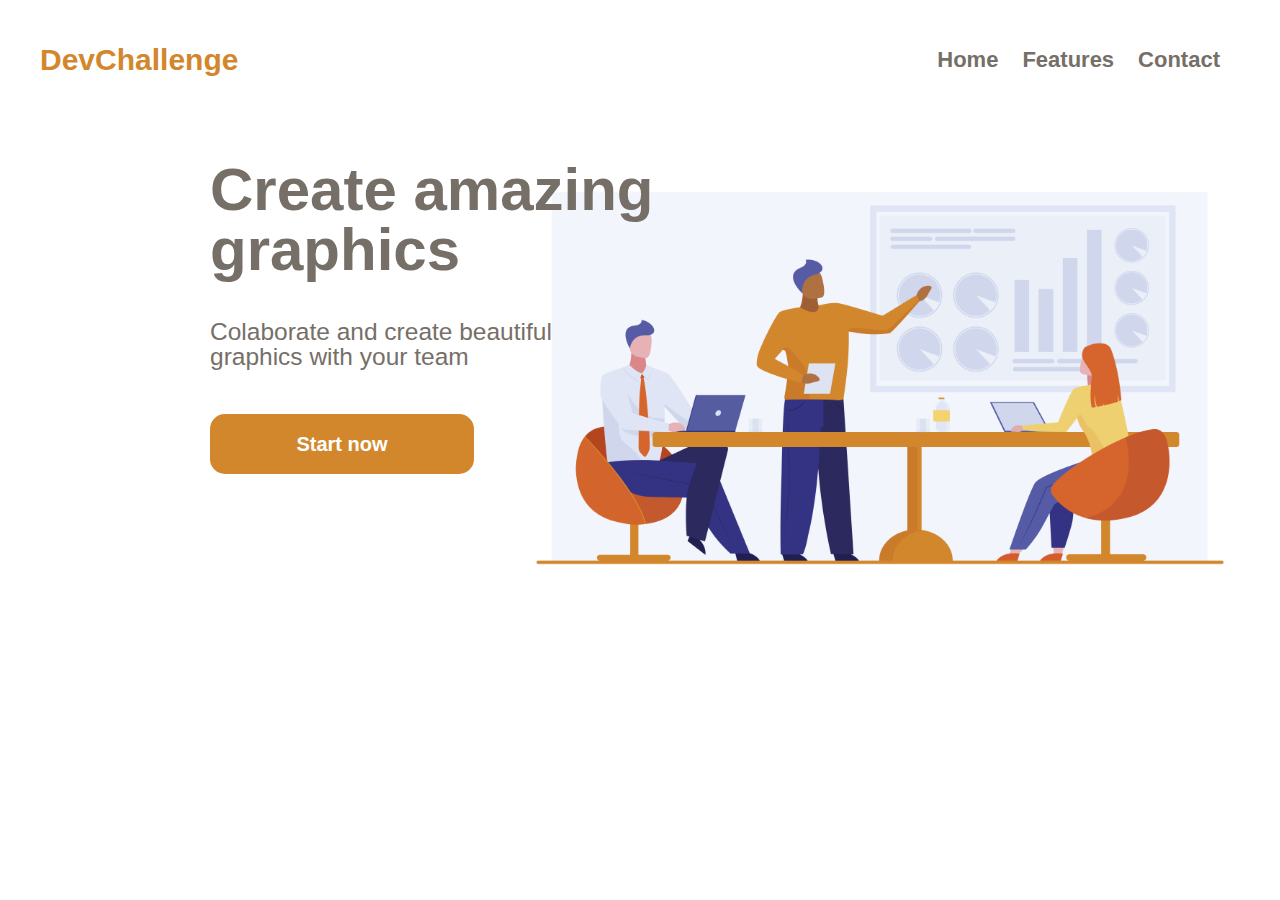
<file: amazingGraph/index.html>
<!DOCTYPE html>
<html lang="en">

<head>
    <meta charset="UTF-8">
    <meta name="viewport" content="width=device-width, initial-scale=1.0">
    <meta name="description" content="Landing page para site de criação de gráficos">
    <meta name="author" content="Vagner Junior">
    <link rel="stylesheet" href="styles/reset.css">
    <link rel="stylesheet" href="styles/style.css">
    <link rel="shortcut icon" href="assets/favicon.png" type="image/x-icon">
    <title>Amazing Graph</title>
</head>

<body>
    <header>
        <a href="#" class="logo">
            <span>DevChallenge</span>
        </a>

        <button id="menu">
            <div class="bar"></div>
            <div class="bar"></div>
            <div class="bar"></div>
            <div class="bar"></div>
        </button>
        <nav id="nav">
            <a href="#">Home</a>
            <a href="#">Features</a>
            <a href="#">Contact</a>
        </nav>
    </header>

    <main>
        <div class="content">
            <h1>Create amazing graphics</h1>
            <p>Colaborate and create beautiful graphics with your team</p>
            <input type="button" value="Start now" class="botao" />
        </div>
        <img src="assets/team.jpg" alt="team">
    </main>
    <script src="js/script.js"></script>
</body>

</html>
</file>
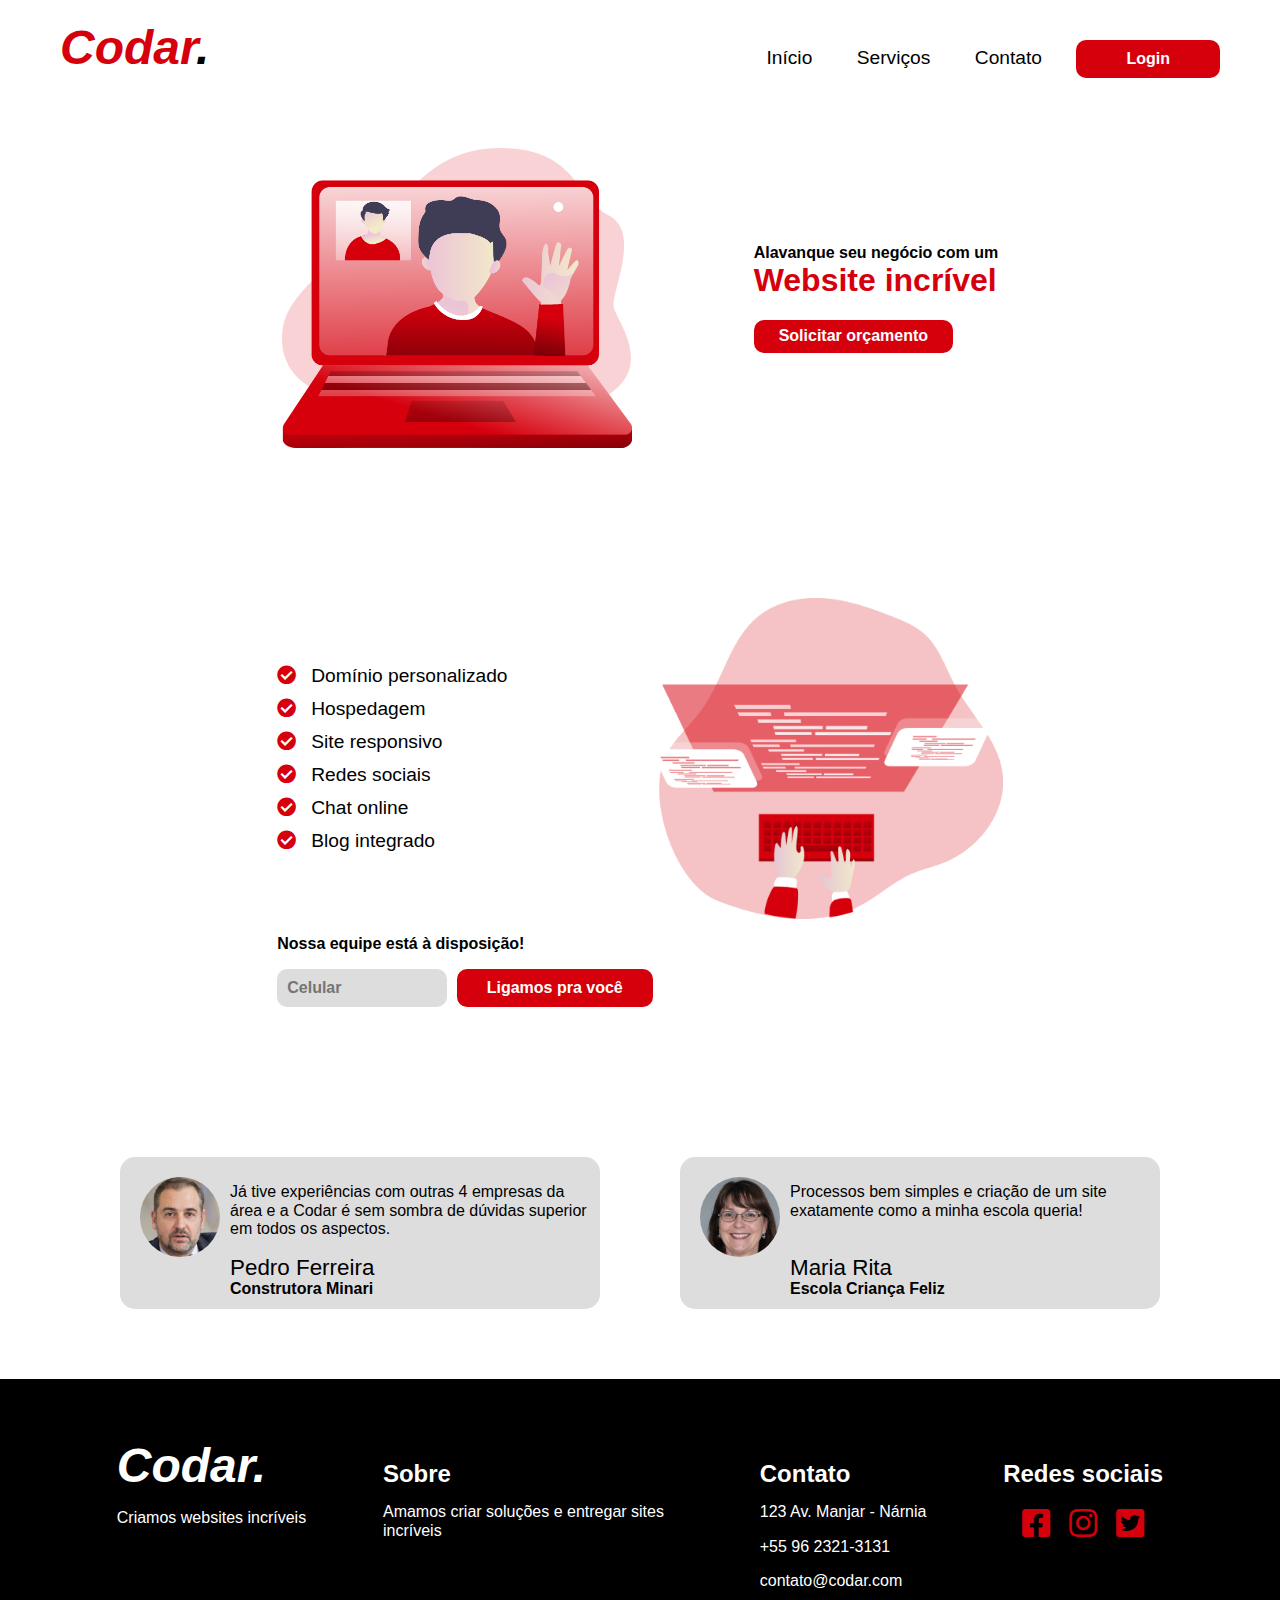
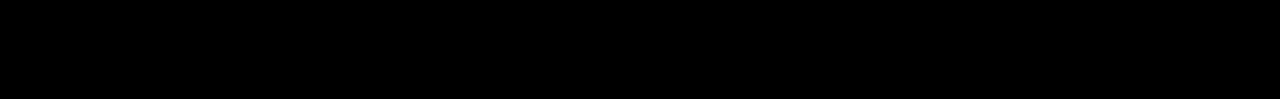
<file: codar/index.html>
<!DOCTYPE html>
<html lang="pt-br">

<head>
    <meta charset="UTF-8">
    <meta name="description" content="Empresa que desenvolve sites">
    <meta name="author" content="Vagner Junior">
    <link rel="stylesheet" href="styles/normalize.css">
    <link rel="shortcut icon" href="assets/icon.png" type="image/x-icon">
    <link rel="stylesheet" href="styles/style.css">
    <link rel="stylesheet" href="https://cdnjs.cloudflare.com/ajax/libs/font-awesome/5.15.4/css/all.min.css"
        integrity="sha512-1ycn6IcaQQ40/MKBW2W4Rhis/DbILU74C1vSrLJxCq57o941Ym01SwNsOMqvEBFlcgUa6xLiPY/NS5R+E6ztJQ=="
        crossorigin="anonymous" referrerpolicy="no-referrer" />
    <meta name="viewport" content="width=device-width, initial-scale=1.0">
    <title>Codar.</title>
</head>

<body>
    <header class="header">
        <div class="logo">Codar</div>
        <nav class="menu">
            <a href="#">Início</a>
            <a href="#">Serviços</a>
            <a href="#">Contato</a>
            <input type="button" value="Login" class="btn-login botao">
        </nav>
    </header>

    <section class="orcamento center">
        <img src="assets/video_call.png" alt="notebook" title="Notebook">

        <div class="content-orcamento">
            <strong>Alavanque seu negócio com um</strong>
            <h1>Website incrível</h1>
            <input type="button" value="Solicitar orçamento" class="btn-solicita botao">
        </div>
    </section>

    <section class="servico center">
        <div class="informa">
            <ul>
                <li>Domínio personalizado</li>
                <li>Hospedagem</li>
                <li>Site responsivo</li>
                <li>Redes sociais</li>
                <li>Chat online</li>
                <li>Blog integrado</li>
            </ul>
        </div>

        <img src="assets/coding_.png" alt="orçamento" title="Orçamento">
        <div class="contato">
            <p>Nossa equipe está à disposição!</p>
            <input type="tel" placeholder="Celular" class="cel">
            <input type="button" value="Ligamos pra você" class="liga botao">
        </div>
    </section>

    <section class="cliente">
        <div class="card">
            <img src="assets/pedroferreira.png" alt="imagem pedro" title="Pedro Ferreira">
            <div class="relato">
                <p> Já tive experiências com outras 4 empresas da área e a Codar é sem sombra de dúvidas superior em
                    todos
                    os
                    aspectos.</p>
                <div class="nome">
                    <p>Pedro Ferreira</p>
                    <strong>Construtora Minari</strong>
                </div>
            </div>
        </div>

        <div class="card">
            <img src="assets/mariarita.png" alt="imagem maria" title="Maria Rita">
            <div class="relato">
                <p>Processos bem simples e criação de um site exatamente como a minha escola queria!</p>
                <div class="nome">
                    <p>Maria Rita</p>
                    <strong>Escola Criança Feliz</strong>
                </div>
            </div>
        </div>
    </section>
    </main>

    <footer class="footer">
        <div class="content">
            <div class="site">
                <div class="logo">Codar.</div>
                <p>Criamos websites incríveis</p>
            </div>

            <div class="sobre">
                <div class="titulo">Sobre</div>
                <p> Amamos criar soluções
                    e entregar sites incríveis</p>
            </div>

            <div class="endereco">
                <div class="titulo">Contato</div>
                <p>123 Av. Manjar - Nárnia</p>
                <p>+55 96 2321-3131</p>
                <p> contato@codar.com</p>
            </div>

            <div class="social">
                <div class="titulo">Redes sociais</div>
                <div class="simbolo">
                    <i class="fab fa-facebook-square" title="Facebook"></i>
                    <i class="fab fa-instagram" title="Instagram"></i>
                    <i class="fab fa-twitter-square" title="Twitter"></i>
                </div>
            </div>
        </div>
    </footer>
</body>

</html>
</file>
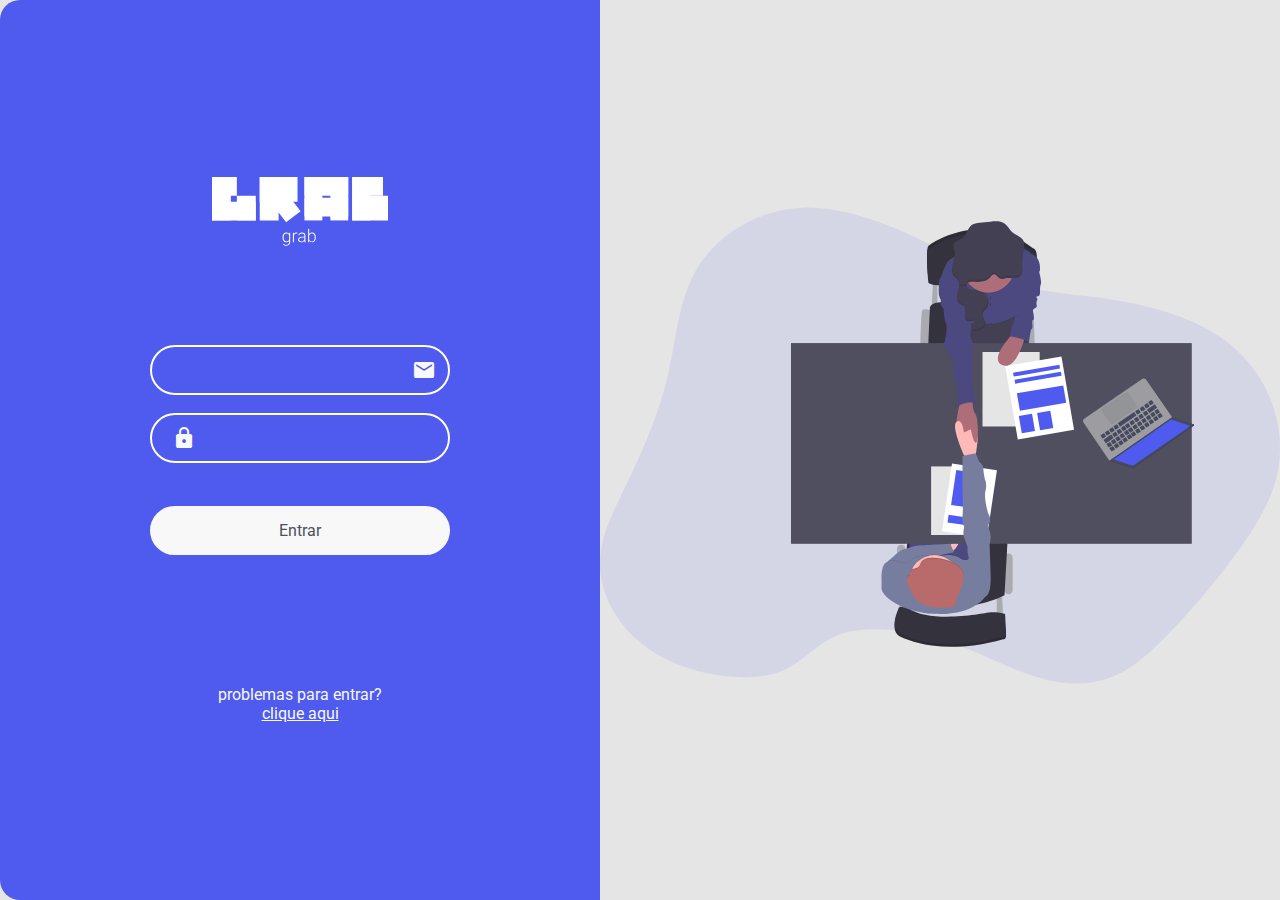
<file: grab/index.html>
<!DOCTYPE html>
<html lang="pt-br">

<head>
  <meta charset="UTF-8" />
  <meta name="viewport" content="width=device-width, initial-scale=1.0" />
  <link href="https://fonts.googleapis.com/icon?family=Material+Icons" rel="stylesheet">

  <link rel="preconnect" href="https://fonts.googleapis.com">
  <link rel="preconnect" href="https://fonts.gstatic.com" crossorigin>
  <link href="https://fonts.googleapis.com/css2?family=Roboto:wght@400;700&display=swap" rel="stylesheet">
  <link rel="stylesheet" href="./styles.css">
  <title>Grab - Login</title>
</head>

<body>
  <div class="content">
    <div class="form">
      <div class="wrapper">
        <img src="./assets/logo-grab.svg" alt="Logo grab">

        <form action="#">
          <label for="email">
            <div class="input">
              <span class="material-icons">alternate_email</span>
              <input type="email" name="email" id="email" required>
            </div>
          </label>

          <label for="password">
            <div class="input">
              <span class="material-icons">lock</span>
              <input type="password" name="password" id="password" required>
            </div>
          </label>

          <button type="submit">Entrar</button>
        </form>

        <div class="problem">
          <p>problemas para entrar?</p>
          <a href="#">clique aqui</a>
        </div>
      </div>

    </div>
    <div class="interview">
      <img src="./assets/interview.svg" alt="interview">
    </div>
  </div>

  <script src="main.js"></script>
</body>

</html>
</file>
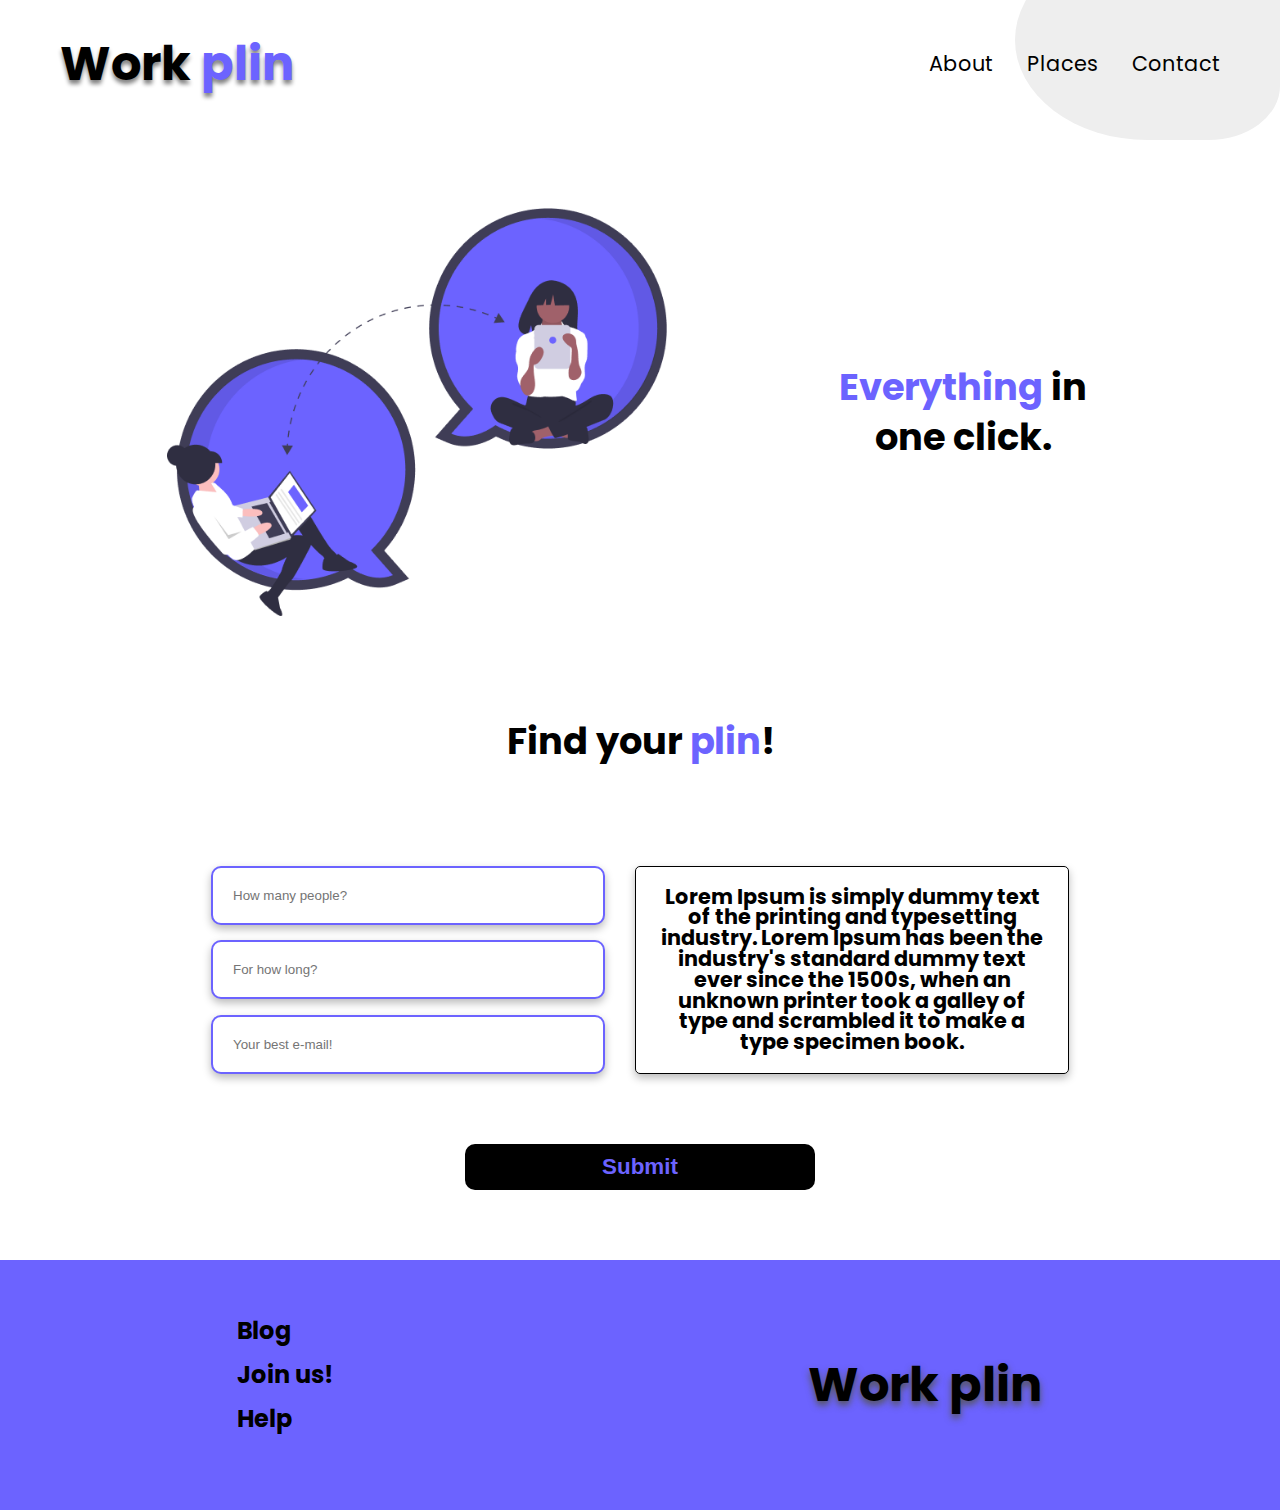
<file: workPlin/index.html>
<!DOCTYPE html>
<html lang="en">

<head>
  <meta charset="UTF-8" />
  <meta name="viewport" content="width=device-width, initial-scale=1.0">
  <meta name="description" content="Busca de co-work online">
  <meta name="author" content="Vagner Junior">
  <link rel="stylesheet" href="style/reset.css">
  <link rel="stylesheet" href="style/style.css">
  <link rel="preconnect" href="https://fonts.googleapis.com">
  <link rel="preconnect" href="https://fonts.gstatic.com" crossorigin>
  <link href="https://fonts.googleapis.com/css2?family=Poppins:wght@400;700&display=swap" rel="stylesheet">
  <link rel="shortcut icon" href="img/favicon.jpg" type="image/x-icon">
  <title>Work plin</title>
</head>

<body>
  <div class="container">
    <header>
      <div class="logo">
        Work
      </div>
      <nav>
        <a href="#">About</a>
        <a href="#">Places</a>
        <a href="#">Contact</a>
      </nav>
      <div class="oval"></div>
    </header>

    <div class="topo">
      <img src="img/illustration.png" alt="illustration">
      <p><span>Everything</span> in one click.</p>
    </div>
    <main>
      <p>Find your <span>plin</span>!</p>
      <form action="">
        <div class="content">

          <div class="contact">
            <input type="number" placeholder="How many people?" name="people">
            <input type="text" placeholder="For how long?" name="time">
            <input type="email" placeholder="Your best e-mail!" name="email">
          </div>
          <div class="box">
            Lorem Ipsum is simply dummy text of the printing and typesetting industry. Lorem Ipsum has been the
            industry's
            standard dummy text ever since the 1500s, when an unknown printer took a galley of type and scrambled it to
            make a type specimen book.
          </div>

        </div>
        <input type="submit" value="Submit">
      </form>
    </main>

    <footer>
      <div>
        <p>Blog</p>
        <p>Join us!</p>
        <p>Help</p>

      </div>
      <span>Work plin</span>
    </footer>
  </div>
</body>

</html>
</file>
<file: amazingGraph/styles/style.css>
:root{
    --color-orange:#D2872C;
    --color-gray: #766F68;
}

body{
    width: 100%;
    max-width: 1200px;
    display: flex;
    flex-direction: column;
    margin: 0 auto;
}

header{
    display: flex;
    justify-content: space-between;
    align-items: center;
    height: 120px;
}

.logo{
    color: var(--color-orange);
    font-weight: bolder;
    font-size: 30px;
    font-family: roboto, sans-serif;
    text-decoration: none;
}

img{
    max-width: 60%;
}

nav a{
    margin-right: 20px ;
    text-decoration: none;
    font-size: 22px;
    color: var(--color-gray);
    font-family: roboto, sans-serif;
    font-weight: bolder;
}

main{
    display: flex;
    color: var(--color-gray);
    font-family: roboto, sans-serif;
    margin-top: 40px;
}

.content{
    position: relative;
    left: 170px;
}

h1{
    font-weight: bolder;
    font-size: 60px;
    margin-bottom: 40px;
}

p{
    width: 80%;
    font-size: 24.5px;
    margin-bottom: 45px;
}

.botao{
    height: 60px;
    width: 55%;
    background-color: var(--color-orange);
    border: none;
    color: white;
    font-weight: bolder;
    border-radius: 15px;
    font-size: 20px;
}

.botao:hover{
    cursor: pointer;
}

nav a:hover{
    text-decoration: underline;
}

#menu{
    display: none;
}

@media screen and (max-width:1024px){
    
    #menu{
        display: block;
        position: absolute;
        right: 30px;
        border: none;
        background-color: unset;
        font-size: 2rem;
        cursor: pointer;
        padding: 30px;
    }

    .bar{
        background-color: var(--color-gray);
        height: 4px;
        width: 30px;
        margin-top: 4px;
    }

    #nav{
        display: block;
        width: 100%;
        position: absolute;
        top: 120px;
        background-color: var(--color-orange);
        height: 0;
        left: 0;
        text-align: center;
        transition: 0.5s;
        overflow-y: hidden;
    }

    #nav a{
        color: white;
        margin-top: 30px;
        border-bottom: 1px white solid;
        padding-bottom: 5px;
        display: block;
        
    }

    #nav.ativo{
        visibility: visible;
        height: calc(100vh - 120px);
    }

    header{
        padding: 0 30px;
    }

    main{
        flex-direction: column-reverse;
    }

    .content{
        position: static;
        text-align: center;    
    }

    h1{
        font-size: 40px;
        width: 70%;
        margin: 30px auto;
    }

    p{
        width: 60%;
        text-align: center;
        margin: 0 auto;
        font-size: 20px;
    }
   
    img{
        margin: 0 auto;
    }
    
    .botao{
        margin-top: 30px;
    }
}
</file>
<file: codar/styles/style.css>
:root{
    --color-red: #D6000D;
}

*{
    box-sizing: border-box;
}

img{
    max-width: 100%;
}

body{
   font-family: 'Roboto', sans-serif;
}

.header{
    padding: 20px;
    display: flex;
    justify-content: space-between;
    align-items: baseline;
    max-width: 1200px;
    margin: 0 auto;
}

.logo{
    color: var(--color-red);
    font-size: 3rem;
    font-weight: 700;
    font-style: italic;
}

.logo::after{
    color: #000;
    content: '.';
}

.menu a{
    text-decoration: none;
    color: #000;
    font-size: 1.2rem;
    padding: 15px;
    margin-left: 10px;
}

.botao{
    border: 0;
    background-color: var(--color-red);
    color: #FFF;
    font-weight: 700;
    border-radius: 10px;
    cursor: pointer;
    transition: 0.1s;
}

.header .btn-login{ 
    padding: 10px 50px;
    margin-left: 15px;
}

.center{
    max-width: 960px;
    margin: 0 auto;
}

.orcamento{
    display: flex;
    justify-content: space-evenly;
    align-items: center;
    margin-top: 50px;
}

.orcamento img{
    width: 350px;
}

.content-orcamento h1{
    color: var(--color-red);
    margin-top: 0;
}

.orcamento .btn-solicita{
    padding: 7px 25px;
}

.servico{
    margin-top: 150px;
    display: grid;
    grid-template-areas: 
    "lista imagem"
    "celular .";
    justify-content: center;
    align-items: center;
}

.informa{
    grid-area: lista;
}

.servico img{
    width: 350px;
    grid-area: imagem;
}

.servico .contato{
    grid-area: celular;
}

.informa ul{
    list-style: none;
    padding: 0;
}

.informa ul li{
    margin-bottom: 10px;
    font-size: 1.2rem;
}

.informa li::before{
    font-family: "Font Awesome 5 Free";
    margin-right: 15px;
    font-weight: 700;
    color: var(--color-red);
    content: '\f058';
}

.servico .contato p{
    font-weight: 700;
}

.servico .contato .cel{
    font-weight: 700;
    border: 0;
    border-radius: 10px;
    background-color: #DDD;
    padding: 10px;
    width: 170px;
    margin-right: 5px;
}

.servico .contato .liga{
    padding: 10px 30px;
}

.cliente{
    max-width: 1200px;
    display: flex;
    justify-content: space-evenly;
    margin: 150px auto 70px;
}

.cliente .card{
    background-color: #DDD;
    width: 40%;
    padding: 10px;
    border-radius: 15px;
    display: flex;
}

.cliente .card img{
    border-radius: 50%;
    width: 80px;
    height: 80px;
    margin: 10px;
}

.card .relato {
    display: flex;
    flex-direction: column;
    justify-content: space-between;
}

.nome p{
    margin: 0;
    font-size: 1.4rem;
}

.footer{
    background-color: #000;
    color: #FFF;
    height: 320px;
    min-height: 100%;
    width: 100%;
}

.footer .logo{
    color: #FFF;
}

.footer .content{
    max-width: 1200px;
    margin: 0px auto;
    display: flex;
    justify-content: space-evenly;
    align-items: baseline;
    transform: translateY(35%);
}

.titulo{
    font-weight: 700;
    font-size: 1.5rem;
}

.simbolo{
    color: var(--color-red);
    margin-top: 20px;
    font-size: 2rem;
    display: flex;
    justify-content: space-evenly;
}

.sobre{
    width: 25%;
}

.header a{
    border-radius: 15px;
}

.header a:hover{
    background-color: var(--color-red);
    color: #FFF;
}

.botao:hover{
   opacity: 0.5;
}

@media screen and (max-width:700px) {
    .header{
        display: block;
        text-align: center;
        padding: 0;
        margin-top: 20px;
    }

    .menu{
        margin-top: 15px;

    }
    
    .btn-login{
        display: none;
    }

    .orcamento{
        display: block;
        text-align: center;
    }

    .orcamento img{
        width: 70%;
    }

    .content-orcamento{
        margin-top: 40px;
        font-size: 1.5rem;
    }

    .content-orcamento .btn-solicita{
        padding: 10px 70px;
    }
  
    .servico{ 
        grid-template-areas: 
        "imagem"
        "lista"
        "celular";
    }

    .informa{
        font-size: 1.7rem;
        line-height: 60px;
        margin:0 auto;
        
    }

    .servico .contato{
        font-size: 1.5rem;
    }
  
    .servico .contato .cel, .liga{
        display: block;
        margin: 20px auto;
        width: 90%;
        padding: 0 20px;
        height: 65px;
    }

    .cliente{
        display: block;
    }
 
    .cliente .card{
        width: 90%;
        margin: 0 auto;
        margin-top: 30px;
        padding: 10px 20px;
    }

    .card .nome p{
        font-size: 1.6rem;
    }
    
    .cliente .card img{
        transform: scale(1.2);
        margin-right: 30px;
    }

    .footer{
        height: 90vh;
    }

    .footer .site{
        text-align: center;
    }

    .footer .content{
        display: block;
        transform: translateY(0);
        padding: 25px;
    }
    
    .sobre{
        width: 50%;
    }
    
    .simbolo{
        width: 40%;
        justify-content: space-between;
    }
}
</file>
<file: grab/styles.css>
:root {
    font-size: 62.5%;
    --azul: #4E5BEE;
    --vermelho: #FF5757;
    --cinza: #F8F8F8;
}

* {
    box-sizing: border-box;
    margin: 0;
    font-family: 'Roboto', sans-serif;
    padding: 0;
    font-size: 1.6rem;
    color: var(--cinza);
}

body {
    background-color: #E5E5E5;
}

.content {
    display: flex;

}

.wrapper {
    width: 30rem;
    text-align: center;
}

.form {
    background-color: var(--azul);
    min-width: 60rem;
    height: 100vh;
    display: flex;
    justify-content: center;
    align-items: center;
    flex-direction: column;
    border-top-left-radius: 2rem;
    border-bottom-left-radius: 2rem;
}

.form img {
    max-width: 17.7rem;
    margin-bottom: 9.5rem;
    margin-inline: auto;
}

.input {
    width: 100%;
    height: 5rem;
    border: 2px solid #FFF;
    border-radius: 5rem;
    margin-bottom: 1.8rem;
    padding: 1.5rem;
    display: flex;
    align-items: center;
}

.input .material-icons {
    margin-right: 1.8rem;
    margin-left: .5rem;
}

input {
    display: block;
    width: 100%;
    height: 100%;
    background-color: transparent;
    border: none;
    outline: none;
}

.form button {
    background-color: var(--cinza);
    color: #504F60;
    border: 0;
    width: 100%;
    padding: 1.5rem 12.5rem;
    border-radius: 5rem;
    cursor: pointer;
    margin-top: 2.5rem;
}

.form button:hover {
    background-color: var(--azul);
    outline: 2px solid #FFF;
    color: #FFF;
}

.problem {
    margin-top: 13rem;
}

.interview img {
    width: 100%;
    height: 99%;
}

.error {
    border: 2px solid var(--vermelho);
}

.error .material-icons {
    color: var(--vermelho);
}

@media only screen and (max-width: 1024px) {
    .form {
        min-width: 100vw;
        border-radius: 2rem;
    }
}

@media only screen and (min-width: 2024px) {
    .form {
        min-width: 50vw;
    }

    .interview {
        width: 50vw;
    }

    .wrapper {
        width: 50%;
    }
}
</file>
<file: workPlin/style/style.css>
:root{
    --color-blue: #6C63FF;
    font-family: Poppins, sans-serif;
}

.container{
    max-width: 1240px;
    margin: 0 auto;
}

header{
    display: flex;
    align-items: center;
    justify-content: space-between;
    box-sizing: border-box;
    padding: 40px;
}

nav a{
    margin-left: 30px;
    text-decoration: none;
    color: #000;
    font-size: 1.3rem;
}

nav a:hover{
    text-decoration: underline;
}

.logo{
    font-size: 3rem;
    font-weight: bold;
    text-shadow:  0px 4px 4px rgb(131, 131, 131);
}

.logo::after{
    content: "plin";
    color:var(--color-blue);
}

.oval{
    width: 265px;
    height: 200px;
    background-color: #eee;
    position: absolute;
    right: 0px;
    top: -60px;
    border-radius: 50% 0% 27% 50%;
    z-index: -1;
}

.topo{
    display: flex;
    align-items: center;
    justify-content: space-evenly;
    margin-top: 80px;
}

.topo img{
    width: 500px;
}

.topo p, main p{
    font-size: 2.3rem;
    font-weight: bold;
    width: 300px;
    text-align: center;
    line-height: 50px;
}

.topo span,main span{
    color: var(--color-blue);
}

main p{
    margin: 100px auto;
}

.content{
    display: flex;
    justify-content: center;
}

.contact input{
    display: block;
    margin-right: 30px;
    padding: 20px;
    width: 350px;
    border: 2px solid var(--color-blue);
    border-radius: 10px;
    box-shadow: 0px 4px 8px #BBB;
    transition: 0.1s;   
}

.contact{
    display: flex;
    flex-direction: column;
    justify-content: space-between;   
}

.box{
    width: 35%;
    height: 100%;
    box-sizing: border-box;
    padding: 20px;
    border: 1px solid black;
    border-radius: 5px;
    font-size: 1.3rem;
    font-weight: bold;
    text-align: center;
    box-shadow: 0px 4px 8px #BBB;
}

.contact input:focus{
    box-shadow: 0px 0px 20px var(--color-blue);
}

input[type="submit"]{
    color: var(--color-blue);
    display: block;
    margin: 70px auto;
    font-weight: bold;
    font-size: 1.4rem;
    width: 350px;
    border-radius: 10px;
    background-color: #000;
    padding: 10px;
    border: 0;
    cursor: pointer;
    transition: 0.1s;
}

input[type="submit"]:active{
    box-shadow: 0px 0px 10px var(--color-blue);
}

footer{
    display: flex;
    position: absolute;
    left: 0;
    justify-content: space-around;
    background-color: var(--color-blue);
    width: 100%;
    height: 250px;
    align-items: center;
    max-width: 1680px;
}

footer p{
    font-size: 1.5rem;
    font-weight: bold;
    margin-bottom: 20px;
}

footer span{
    font-size: 3rem;
    font-weight: bold;
    text-shadow: 0px 4px 7px #555;
}

@media only screen and (max-width: 1024px) {
    header{
        text-align: center;
    }

    nav{
        margin-top: 20px;
    }

    nav a{
        display: block;
        margin: 0;
        padding: 20px;
    }
    
    .topo img{
        width: 400px;
    }

    .content, .topo,header{
        display: block;
    }

    .oval{
        width: 300px;
        height: 200px;
        border-radius: 50% 0% 0% 50%;
    }

    .topo{
        display: flex;
        flex-direction: column-reverse;
        margin: 10px;
    }

    .topo p {
        width: 400px;
        font-size: 3rem;
        margin-top: 30px;
    }

    .topo img{
        margin-top: 50px;
    }
    
    main p{
        font-size: 3rem;
        width: 400px;
    }

    .contact{
        align-items: center;
    }
    
    .contact input{
        margin: 0 0 30px 0;
    }

    .box{
        display: none;
    }

    input[type="submit"]{
        margin: 0 auto 200px;
    }

    footer{
        flex-direction: column-reverse;
        justify-content: space-evenly;
        height: 400px;
        text-align: center;
    }

    footer p{
        font-size: 2rem;
    }  
}
</file>
